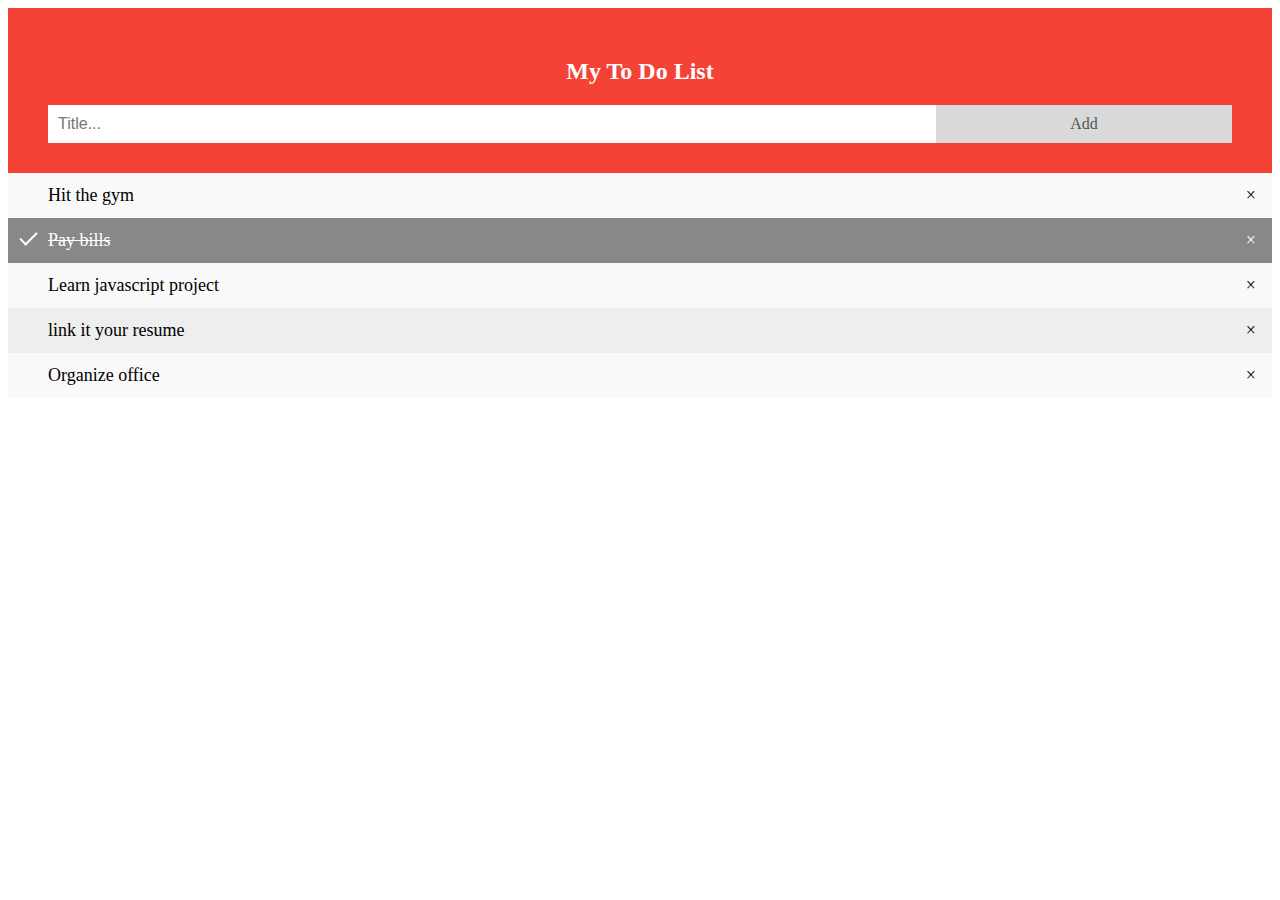
<file: To do list/index.html>
<!DOCTYPE html>
<html lang="en">
<head>
    <meta charset="UTF-8">
    <meta name="viewport" content="width=device-width, initial-scale=1.0">
    <title>TO DO LIST</title>
    <link rel="stylesheet" href="style.css">
</head>
<body>
    <div id="myDIV" class="header">
    <h2>My To Do List</h2>
    <input type="text" id="myInput" placeholder="Title...">
    <span onclick="newElement()" class="addBtn">Add</span>
  </div>
  
  <ul id="myUL">
    <li>Hit the gym</li>
    <li class="checked">Pay bills</li>
    <li>Learn javascript project</li>
    <li>link it your resume</li>
    <li>Organize office</li>
  </ul>
  <script src="script.js"></script>
</body>
</html>
</file>
<file: To do list/style.css>
* {
  box-sizing: border-box;
}


ul {
  margin: 0;
  padding: 0;
}

ul li {
  cursor: pointer;
  position: relative;
  padding: 12px 8px 12px 40px;
  background: #eee;
  font-size: 18px;
  transition: 0.2s;

  -webkit-user-select: none;
  -moz-user-select: none;
  -ms-user-select: none;
  user-select: none;
}

ul li:nth-child(odd) {
  background: #f9f9f9;
}


ul li:hover {
  background: #ddd;
}


ul li.checked {
  background: #888;
  color: #fff;
  text-decoration: line-through;
}


ul li.checked::before {
  content: '';
  position: absolute;
  border-color: #fff;
  border-style: solid;
  border-width: 0 2px 2px 0;
  top: 10px;
  left: 16px;
  transform: rotate(45deg);
  height: 15px;
  width: 7px;
}


.close {
  position: absolute;
  right: 0;
  top: 0;
  padding: 12px 16px 12px 16px;
}

.close:hover {
  background-color: #f44336;
  color: white;
}


.header {
  background-color: #f44336;
  padding: 30px 40px;
  color: white;
  text-align: center;
}


.header:after {
  content: "";
  display: table;
  clear: both;
}


input {
  margin: 0;
  border: none;
  border-radius: 0;
  width: 75%;
  padding: 10px;
  float: left;
  font-size: 16px;
}


.addBtn {
  padding: 10px;
  width: 25%;
  background: #d9d9d9;
  color: #555;
  float: left;
  text-align: center;
  font-size: 16px;
  cursor: pointer;
  transition: 0.3s;
  border-radius: 0;
}

.addBtn:hover {
  background-color: #150b81;
}
</file>
